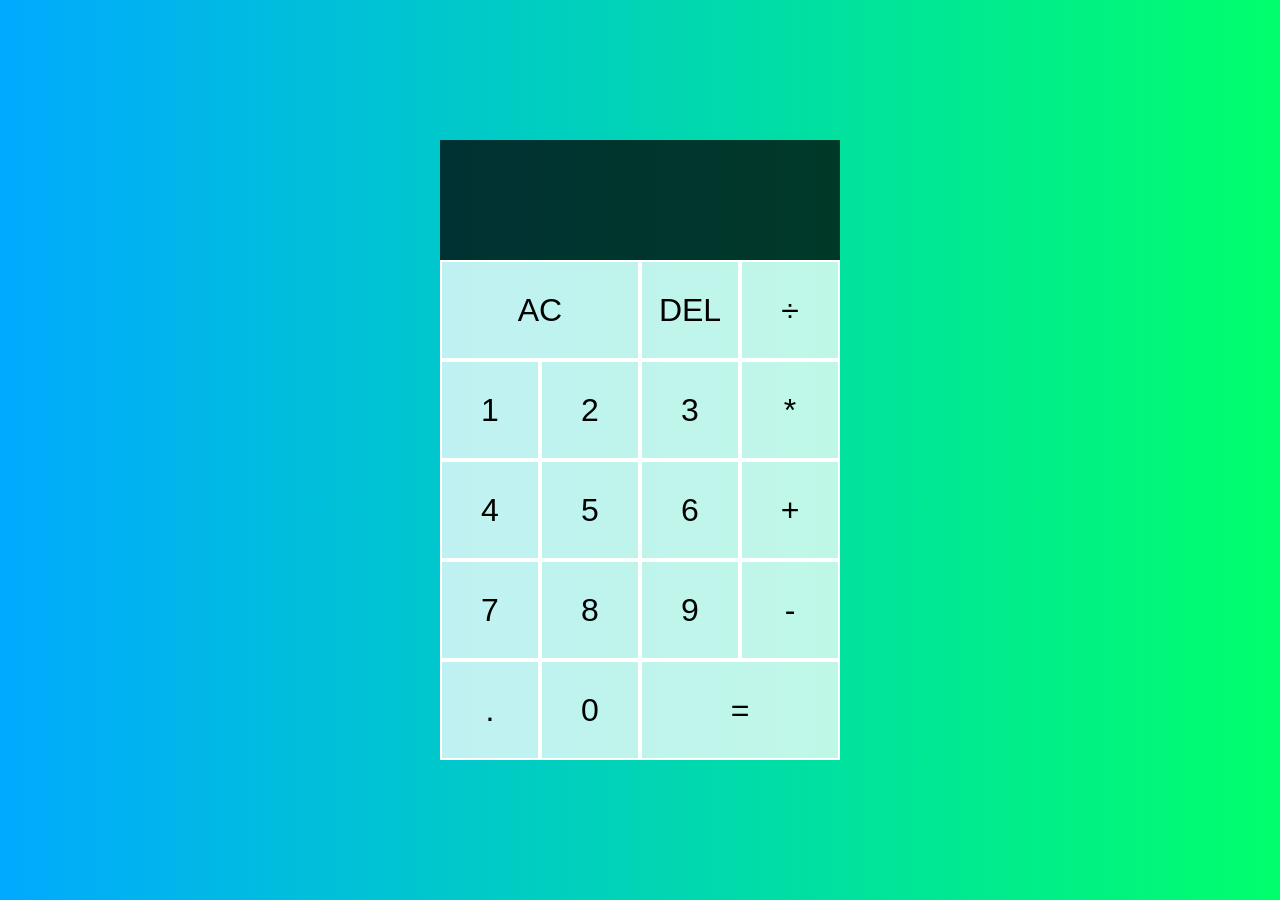
<file: Calculator App 1/index.html>
<!DOCTYPE html>
<html lang="en">
  <head>
    <meta charset="UTF-8" />
    <meta name="viewport" content="width=device-width, initial-scale=1.0" />
    <link rel="stylesheet" href="style.css" />
    <script src="script.js" defer></script>
    <title>Basic Calculator</title>
  </head>
  <body>
    <div class="calculator-grid">
      <div class="output">
        <div data-previous-operand="" class="previous-operand"></div>
        <div data-current-operand="" class="current-operand"></div>
      </div>
      <button data-all-clear="" class="span-two">AC</button>
      <button data-delete="">DEL</button>
      <button data-operation="">÷</button>
      <button data-number="">1</button>
      <button data-number="">2</button>
      <button data-number="">3</button>
      <button data-operation="">*</button>
      <button data-number="">4</button>
      <button data-number="">5</button>
      <button data-number="">6</button>
      <button data-operation="">+</button>
      <button data-number="">7</button>
      <button data-number="">8</button>
      <button data-number="">9</button>
      <button data-operation="">-</button>
      <button data-number="">.</button>
      <button data-number="">0</button>
      <button data-equals="" class="span-two">=</button>
    </div>
  </body>
</html>
</file>
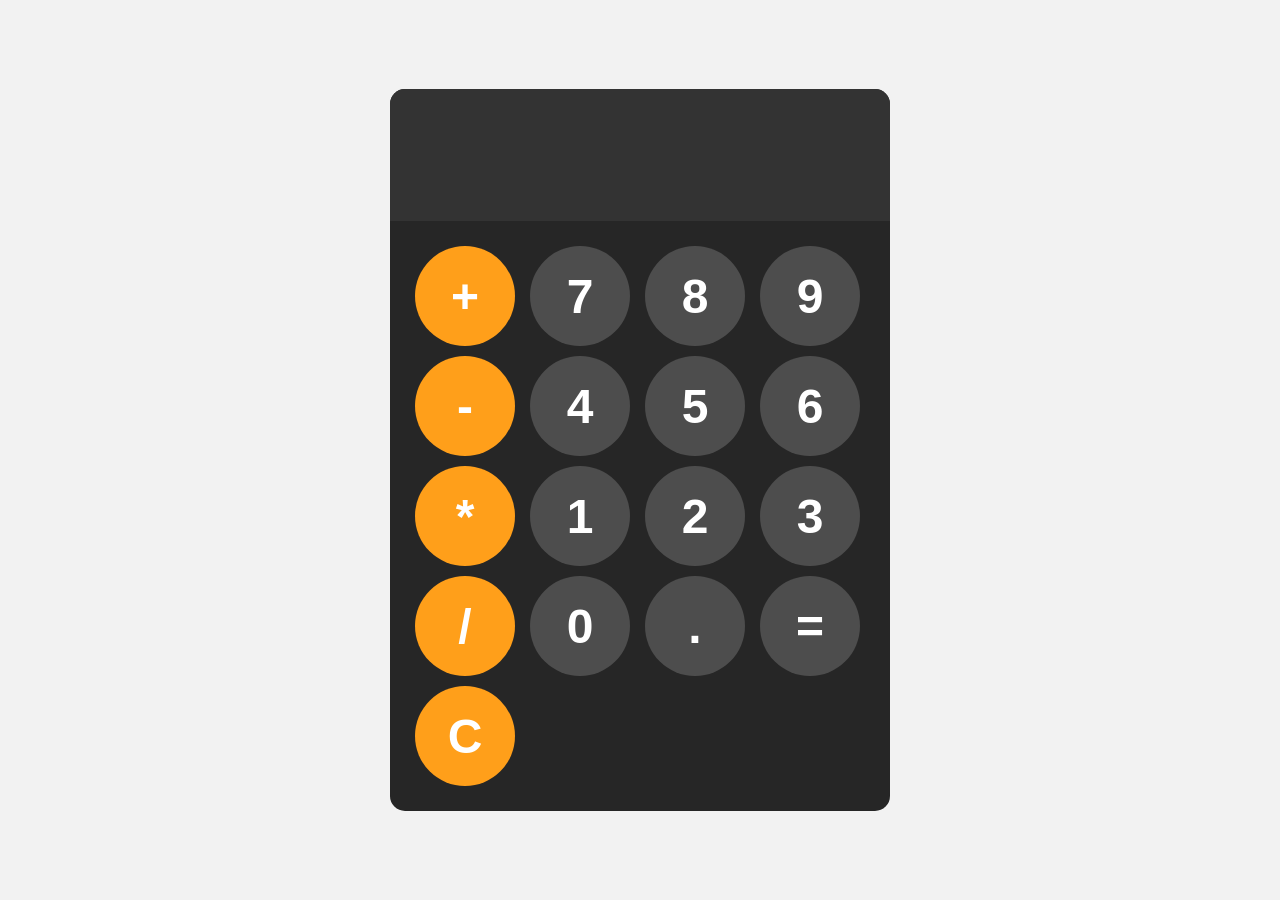
<file: Calculator App 2/index.html>
<!DOCTYPE html>
<html lang="en">
  <head>
    <meta charset="UTF-8" />
    <meta name="viewport" content="width=device-width, initial-scale=1.0" />
    <title>Document</title>
    <link rel="stylesheet" href="style.css" />
  </head>
  <body>
    <div id="calculator">
      <input id="display" readonly />
      <div id="keys">
        <button onclick="appendToDisplay('+')" class="operator-btn">+</button>
        <button onclick="appendToDisplay('7')">7</button>
        <button onclick="appendToDisplay('8')">8</button>
        <button onclick="appendToDisplay('9')">9</button>
        <button onclick="appendToDisplay('-')" class="operator-btn">-</button>
        <button onclick="appendToDisplay('4')">4</button>
        <button onclick="appendToDisplay('5')">5</button>
        <button onclick="appendToDisplay('6')">6</button>
        <button onclick="appendToDisplay('*')" class="operator-btn">*</button>
        <button onclick="appendToDisplay('1')">1</button>
        <button onclick="appendToDisplay('2')">2</button>
        <button onclick="appendToDisplay('3')">3</button>
        <button onclick="appendToDisplay('/')" class="operator-btn">/</button>
        <button onclick="appendToDisplay('0')">0</button>
        <button onclick="appendToDisplay('.')">.</button>
        <button onclick="calculate()">=</button>
        <button onclick="clearDisplay()" class="operator-btn">C</button>
      </div>
    </div>

    <script src="script.js"></script>
  </body>
</html>
</file>
<file: Calculator App 1/style.css>
*,
*::before,
*::after {
  box-sizing: border-box;
  font-family: "Gill Sans", "Gill Sans MT", Calibri, "Trebuchet MS", sans-serif;
  font-weight: normal;
}

body {
  margin: 0;
  padding: 0;
  background: linear-gradient(to right, #00aaff, #00ff6c);
}

.calculator-grid {
  display: grid;
  justify-content: center;
  align-content: center;
  min-height: 100vh;
  grid-template-columns: repeat(4, 100px);
  grid-template-rows: minmax(120px, auto) repeat(5, 100px);
}

.calculator-grid > button {
  cursor: pointer;
  font-size: 2rem;
  border: 2px solid white;
  outline: none;
  background-color: rgba(255, 255, 255, 0.75);
}

.calculator-grid > button:hover {
  background-color: rgba(255, 255, 255, 0.95);
}

.span-two {
  grid-column: span 2;
}

.output {
  grid-column: 1 / -1;
  background-color: rgba(0, 0, 0, 0.75);
  display: flex;
  align-items: flex-end;
  justify-content: space-around;
  flex-direction: column;
  padding: 10px;
  word-wrap: break-word;
  word-break: break-all;
}

.output .previous-operand {
  color: rgba(255, 255, 255, 0.75);
  font-size: 1.5rem;
}

.output .current-operand {
  color: white;
  font-size: 2.5rem;
}

/* Sure, let's break down the provided CSS code step by step:

1. `*, *::before, *::after`: This selector targets all elements in the HTML document, as well as their ::before and ::after pseudo-elements.

2. `box-sizing: border-box;`: This property ensures that the width and height of an element include padding and border, but not the margin. This helps maintain consistency when sizing elements.

3. `font-family: "Gill Sans", "Gill Sans MT", Calibri, "Trebuchet MS", sans-serif;`: This property defines the font family to be used for text within the elements. It specifies a prioritized list of font names, and if the browser doesn't support the first font, it moves to the next one.

4. `font-weight: normal;`: This property sets the weight (thickness) of the font to normal, meaning it's neither bold nor light.

5. `body`: This selector targets the `<body>` element of the HTML document.

6. `margin: 0; padding: 0;`: This sets the margin and padding of the `<body>` element to zero, effectively removing any default spacing.

7. `background: linear-gradient(to right, #00aaff, #00ff6c);`: This property creates a linear gradient background for the body, transitioning from #00aaff (a shade of blue) on the left to #00ff6c (a shade of green) on the right.

8. `.calculator-grid`: This targets an element with the class name `calculator-grid`.

9. `display: grid;`: This property specifies that the element should be displayed as a grid container.

10. `justify-content: center;`: This property aligns the grid items along the inline (row) axis at the center of the container.

11. `align-content: center;`: This property aligns the grid items along the block (column) axis at the center of the container.

12. `min-height: 100vh;`: This sets the minimum height of the grid container to be 100% of the viewport height, ensuring that it fills the screen vertically.

13. `grid-template-columns: repeat(4, 100px);`: This property defines the columns of the grid. It creates four columns, each with a width of 100 pixels.

14. `grid-template-rows: minmax(120px, auto) repeat(5, 100px);`: This property defines the rows of the grid. The first row has a minimum height of 120 pixels and grows as needed (auto). The next five rows are each 100 pixels tall.

15. `.calculator-grid > button`: This targets `<button>` elements that are direct children of an element with the class `calculator-grid`.

16. `cursor: pointer;`: This property changes the cursor to a pointer when hovering over the buttons, indicating they are clickable.

17. `font-size: 2rem;`: This sets the font size of the buttons to 2 times the size of the root font size.

18. `border: 2px solid white;`: This adds a 2-pixel white solid border to the buttons.

19. `outline: none;`: This removes the default outline that appears around buttons when they are clicked.

20. `background-color: rgba(255, 255, 255, 0.75);`: This sets the background color of the buttons to a semi-transparent white color.

21. `.calculator-grid > button:hover`: This targets `<button>` elements that are being hovered over within an element with the class `calculator-grid`.

22. `background-color: rgba(255, 255, 255, 0.95);`: This changes the background color of the buttons to a slightly lighter shade of semi-transparent white when hovered over.

23. `.span-two`: This is a custom class that spans two grid columns.

24. `grid-column: span 2;`: This property spans the button across two grid columns.

25. `.output`: This targets an element with the class name `output`.

26. `grid-column: 1 / -1;`: This property spans the output across all columns, starting from the first column to the last column.

27. `background-color: rgba(0, 0, 0, 0.75);`: This sets the background color of the output area to a semi-transparent black color.

28. `display: flex;`: This property sets the display of the output area as a flex container.

29. `align-items: flex-end;`: This aligns the flex items (contents of the output area) along the cross axis (vertically) to the end of the container.

30. `justify-content: space-around;`: This evenly distributes the flex items along the main axis (horizontally) with space around them.

31. `flex-direction: column;`: This sets the direction of the flex container's main axis to be vertical.

32. `padding: 10px;`: This adds 10 pixels of padding to the output area.

33. `word-wrap: break-word;`: This property allows long words to be broken and wrap onto the next line.

34. `word-break: break-all;`: This property specifies that long words should be broken and wrap onto the next line, even within the word itself.

35. `.output .previous-operand`: This targets an element with the class `previous-operand` that is a child of an element with the class `output`.

36. `color: rgba(255, 255, 255, 0.75);`: This sets the text color of the previous operand within the output area to a semi-transparent white color.

37. `font-size: 1.5rem;`: This sets the font size of the previous operand text to 1.5 times the size of the root font size.

38. `.output .current-operand`: This targets an element with the class `current-operand` that is a child of an element with the class `output`.

39. `color: white;`: This sets the text color of the current operand within the output area to white.

40. `font-size: 2.5rem;`: This sets the font size of the current operand text to 2.5 times the size of the root font size.

These CSS rules are designed to style a calculator interface with grid layout, responsive buttons, and a styled output area. */
</file>
<file: Calculator App 2/style.css>
body {
  margin: 0;
  display: flex;
  justify-content: center;
  align-items: center;
  height: 100vh;
  background-color: hsl(0, 0%, 95%);
}
#calculator {
  font-family: Arial, sans-serif;
  background-color: hsl(0, 0%, 15%);
  border-radius: 15px;
  max-width: 500px;
  overflow: hidden;
}
#display {
  width: 100%;
  padding: 20px;
  font-size: 5rem;
  text-align: left;
  border: none;
  background-color: hsl(0, 0%, 20%);
  color: white;
}
#keys {
  display: grid;
  grid-template-columns: repeat(4, 1fr);
  gap: 10px;
  padding: 25px;
}
button {
  width: 100px;
  height: 100px;
  border-radius: 50px;
  border: none;
  background-color: hsl(0, 0%, 30%);
  color: white;
  font-size: 3rem;
  font-weight: bold;
  cursor: pointer;
}
button:hover {
  background-color: hsl(0, 0%, 40%);
}
button:active {
  background-color: hsl(0, 0%, 50%);
}
.operator-btn {
  background-color: hsl(35, 100%, 55%);
}
.operator-btn:hover {
  background-color: hsl(35, 100%, 65%);
}
.operator-btn:active {
  background-color: hsl(35, 100%, 75%);
}
</file>
